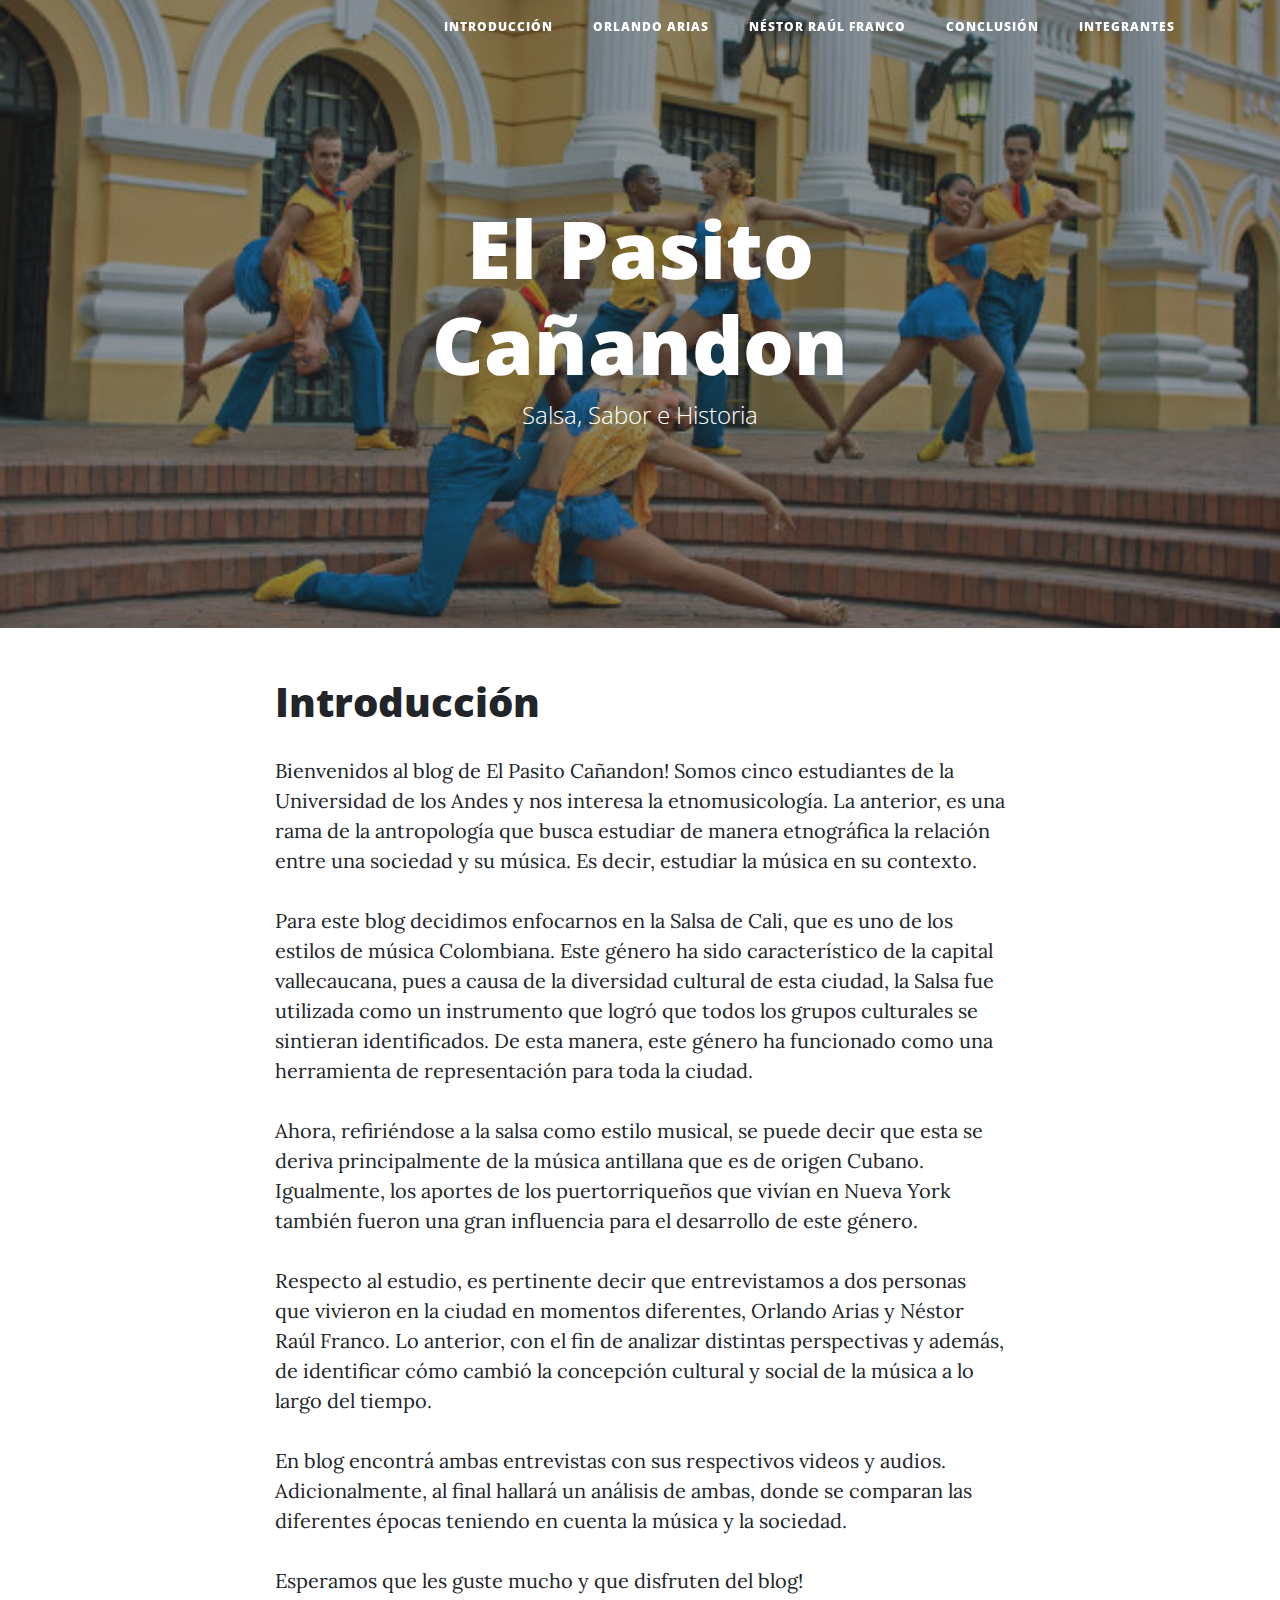
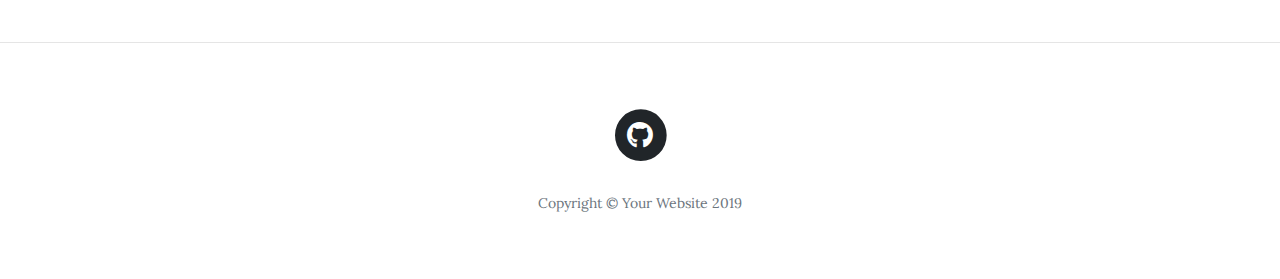
<file: index.html>
<!DOCTYPE html>
<html lang="en">

<head>

  <meta charset="utf-8">
  <meta name="viewport" content="width=device-width, initial-scale=1, shrink-to-fit=no">
  <meta name="description" content="">
  <meta name="author" content="">

  
  
  
  <title>Proyecto Musica Costas Colombianas</title>

  <!-- Bootstrap core CSS -->
  <link href="vendor/bootstrap/css/bootstrap.min.css" rel="stylesheet">

  <!-- Custom fonts for this template -->
  <link href="vendor/fontawesome-free/css/all.min.css" rel="stylesheet" type="text/css">
  <link href='https://fonts.googleapis.com/css?family=Lora:400,700,400italic,700italic' rel='stylesheet' type='text/css'>
  <link href='https://fonts.googleapis.com/css?family=Open+Sans:300italic,400italic,600italic,700italic,800italic,400,300,600,700,800' rel='stylesheet' type='text/css'>

  <!-- Custom styles for this template -->
  <link href="css/clean-blog.min.css" rel="stylesheet">

</head>

<body>

    <nav class="navbar navbar-expand-lg navbar-light fixed-top" id="mainNav">
    <div class="container">
      
      <button class="navbar-toggler navbar-toggler-right" type="button" data-toggle="collapse" data-target="#navbarResponsive" aria-controls="navbarResponsive" aria-expanded="false" aria-label="Toggle navigation">
        Menu
        <i class="fas fa-bars"></i>
      </button>
      <div class="collapse navbar-collapse" id="navbarResponsive">
        <ul class="navbar-nav ml-auto">
          <li class="nav-item">
            <a class="nav-link" href="index.html">Introducción</a>
          </li>
          <li class="nav-item">
            <a class="nav-link" href="about.html">Orlando Arias</a>
          </li>
          <li class="nav-item">
            <a class="nav-link" href="post.html">Néstor Raúl Franco</a>
          </li>
          <li class="nav-item">
            <a class="nav-link" href="contact.html">Conclusión</a>
          </li>
          <li class="nav-item">
            <a class="nav-link" href="integrnates.html">Integrantes</a>
          </li>
        </ul>
      </div>
    </div>
  </nav>

  <!-- Page Header -->
  <header class="masthead" style="background-image: url('img/salsa.jpg')">
    <div class="overlay"></div>
    <div class="container">
      <div class="row">
        <div class="col-lg-8 col-md-10 mx-auto">
          <div class="site-heading">
            <h1>El Pasito Cañandon</h1>
            <span class="subheading">Salsa, Sabor e Historia</span>
          </div>
        </div>
      </div>
    </div>
  </header>

  <!-- Main Content -->
  <div class="container">
    <div class="row">
      <div class="col-lg-8 col-md-10 mx-auto">

        <h1>Introducción</h1>
        <p>Bienvenidos al blog de El Pasito Cañandon! Somos cinco estudiantes de la Universidad de los Andes y nos interesa la etnomusicología. La anterior, es una rama de la antropología que busca estudiar de manera etnográfica la relación entre una sociedad y su música. Es decir, estudiar la música en su contexto.
        </p>

        <p>Para este blog decidimos enfocarnos en la Salsa de Cali, que es uno de los estilos de música Colombiana. Este género ha sido característico de la capital vallecaucana, pues a causa de la diversidad cultural de esta ciudad, la Salsa fue utilizada como un instrumento que logró que todos los grupos culturales se sintieran identificados. De esta manera, este género ha funcionado como una herramienta de representación para toda la ciudad.
        </p>
        <p>Ahora, refiriéndose a la salsa como estilo musical, se puede decir que esta se deriva principalmente de la música antillana que es de origen Cubano. Igualmente, los aportes de los puertorriqueños que vivían en Nueva York también fueron una gran influencia para el desarrollo de este género.
        </p>

        <p>Respecto al estudio, es pertinente decir que entrevistamos a dos personas que vivieron en la ciudad en momentos diferentes, Orlando Arias y Néstor Raúl Franco. Lo anterior, con el fin de analizar distintas perspectivas y además, de identificar cómo cambió la concepción cultural y social de la música a lo largo del tiempo. </p>
        <p>En blog encontrá ambas entrevistas con sus respectivos videos y audios. Adicionalmente, al final hallará un análisis de ambas, donde se comparan las diferentes épocas teniendo en cuenta la música y la sociedad.
</p>
<p>Esperamos que les guste mucho y que disfruten del blog!</p>
      </div>
    </div>
  </div>

  <hr>

  <!-- Footer -->
   <footer>
    <div class="container">
      <div class="row">
        <div class="col-lg-8 col-md-10 mx-auto">
          <ul class="list-inline text-center">
            
            <li class="list-inline-item">
              <a href="https://github.com/ProyectoMusicaCostasColombianas/ProyectoMusicaCostasColombianas.github.io">
                <span class="fa-stack fa-lg">
                  <i class="fas fa-circle fa-stack-2x"></i>
                  <i class="fab fa-github fa-stack-1x fa-inverse"></i>
                </span>
              </a>
            </li>
          </ul>
          <p class="copyright text-muted">Copyright &copy; Your Website 2019</p>
        </div>
      </div>
    </div>
  </footer>

  <!-- Bootstrap core JavaScript -->
  <script src="vendor/jquery/jquery.min.js"></script>
  <script src="vendor/bootstrap/js/bootstrap.bundle.min.js"></script>

  <!-- Custom scripts for this template -->
  <script src="js/clean-blog.min.js"></script>

</body>

</html>
</file>
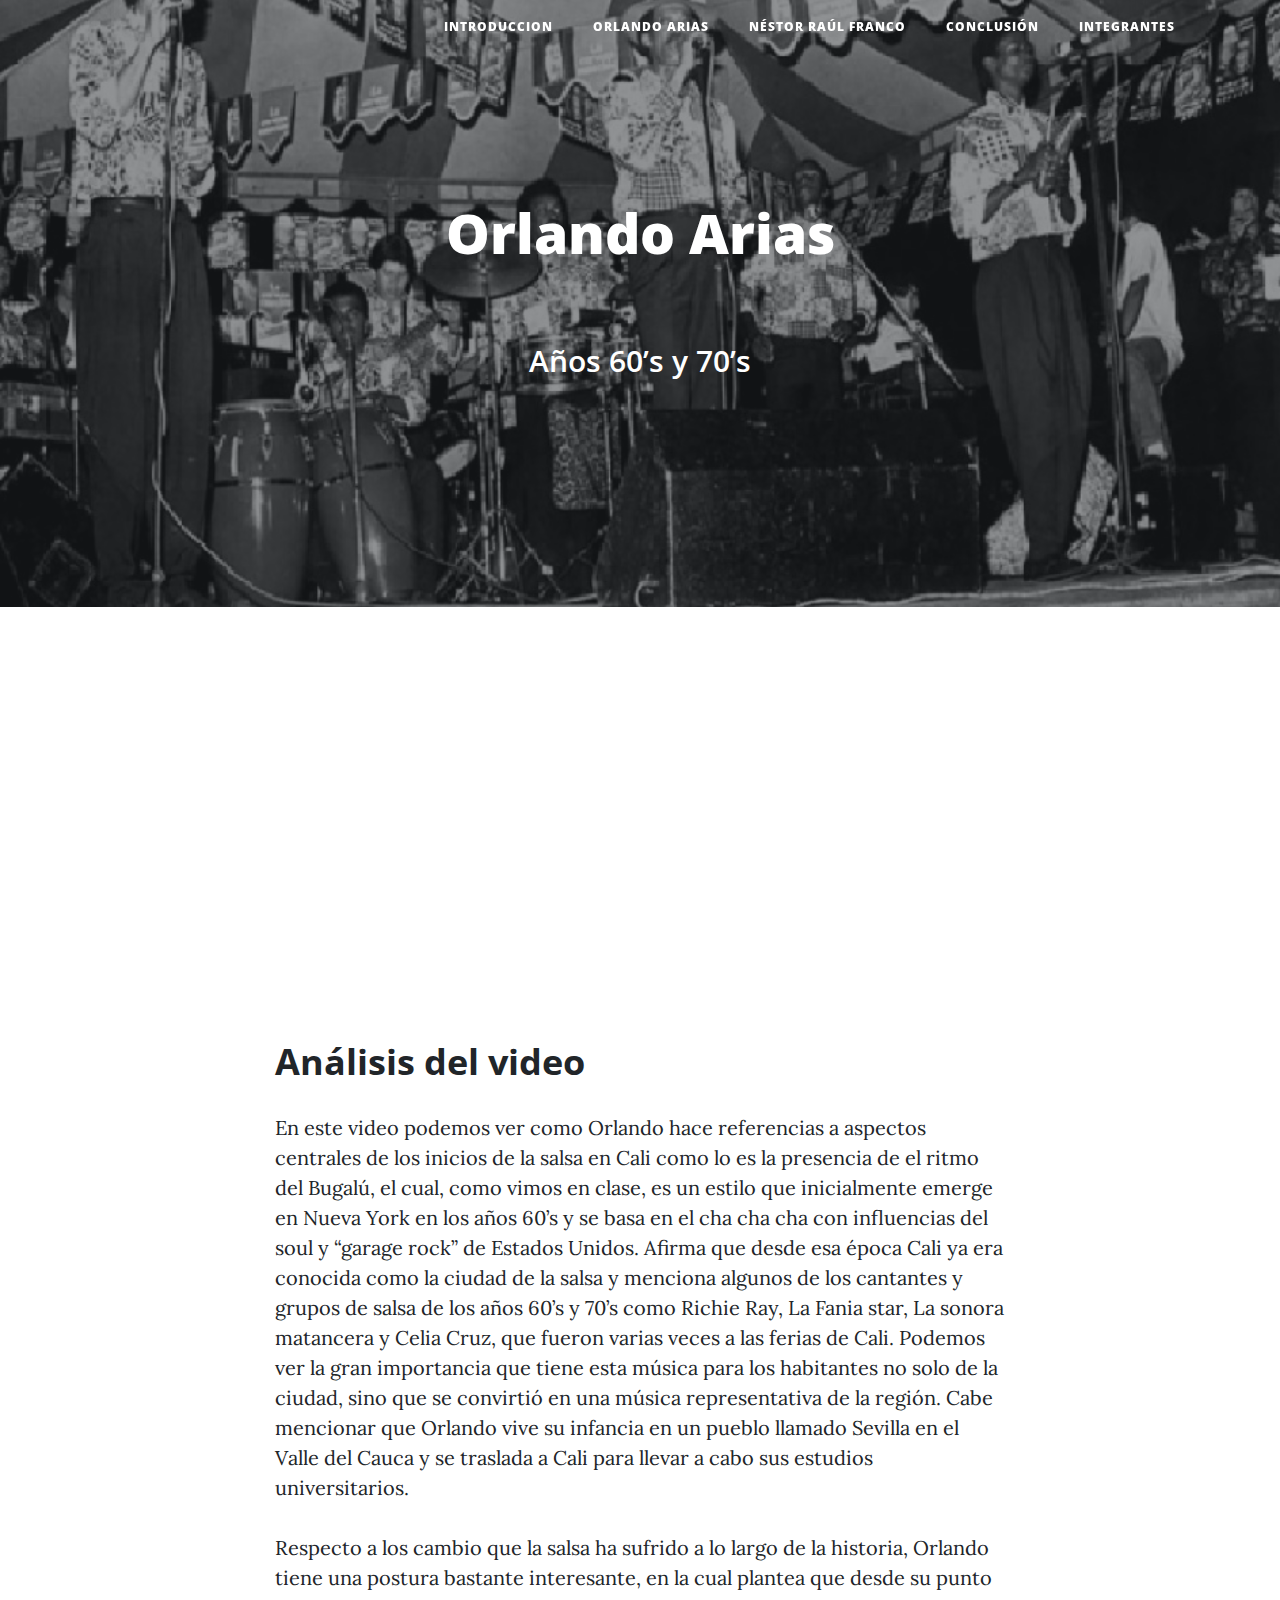
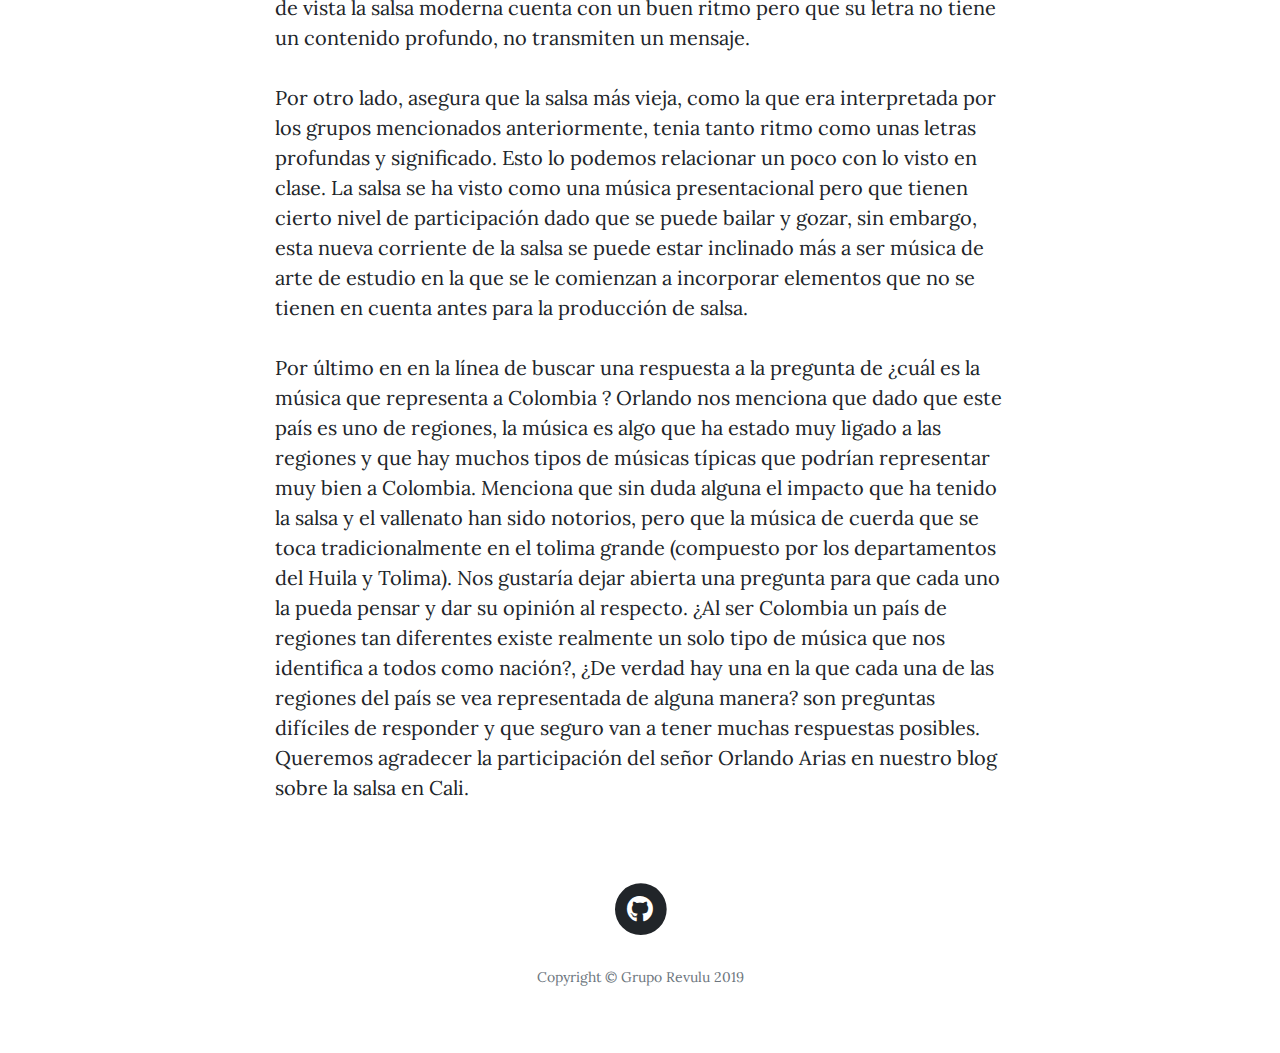
<file: about.html>
<!DOCTYPE html>
<html lang="en">

<head>

  <meta charset="utf-8">
  <meta name="viewport" content="width=device-width, initial-scale=1, shrink-to-fit=no">
  <meta name="description" content="">
  <meta name="author" content="">

  <title>Proyecto Musica Costas Colombianas</title>

  <!-- Bootstrap core CSS -->
  <link href="vendor/bootstrap/css/bootstrap.min.css" rel="stylesheet">

  <!-- Custom fonts for this template -->
  <link href="vendor/fontawesome-free/css/all.min.css" rel="stylesheet" type="text/css">
  <link href='https://fonts.googleapis.com/css?family=Lora:400,700,400italic,700italic' rel='stylesheet' type='text/css'>
  <link href='https://fonts.googleapis.com/css?family=Open+Sans:300italic,400italic,600italic,700italic,800italic,400,300,600,700,800' rel='stylesheet' type='text/css'>

  <!-- Custom styles for this template -->
  <link href="css/clean-blog.min.css" rel="stylesheet">

</head>

<body>

  <!-- Navigation -->
  <nav class="navbar navbar-expand-lg navbar-light fixed-top" id="mainNav">
    <div class="container">
      
      <button class="navbar-toggler navbar-toggler-right" type="button" data-toggle="collapse" data-target="#navbarResponsive" aria-controls="navbarResponsive" aria-expanded="false" aria-label="Toggle navigation">
        Menu
        <i class="fas fa-bars"></i>
      </button>
      <div class="collapse navbar-collapse" id="navbarResponsive">
        <ul class="navbar-nav ml-auto">
          <li class="nav-item">
            <a class="nav-link" href="index.html">Introduccion</a>
          </li>
          <li class="nav-item">
            <a class="nav-link" href="about.html">Orlando Arias</a>
          </li>
          <li class="nav-item">
            <a class="nav-link" href="post.html">Néstor Raúl Franco</a>
          </li>
          <li class="nav-item">
            <a class="nav-link" href="contact.html">Conclusión</a>
          </li>
          <li class="nav-item">
            <a class="nav-link" href="integrnates.html">Integrantes</a>
          </li>
        </ul>
      </div>
    </div>
  </nav>


  <!-- Page Header -->
  <header class="masthead" style="background-image: url('img/feria.jpg')">
    <div class="overlay"></div>
    <div class="container">
      <div class="row">
        <div class="col-lg-8 col-md-10 mx-auto">
          <div class="post-heading">
            <h1 align="center">Orlando Arias</h1>
            <br>
            <br>
            <h2 class="subheading" align="center">Años 60’s y 70’s</h2>
            
          </div>
        </div>
      </div>
    </div>
  </header>

  <!-- Post Content -->
  <article>
    <div class="container">
      <div class="row">
        <div class="col-lg-8 col-md-10 mx-auto">
          

          <iframe  width="100%" height="315" src="https://www.youtube.com/embed/8Xeo0UBUFws" frameborder="0" allowfullscreen></iframe>

          <h2 class="section-heading">Análisis del video</h2>

          <p>En este video podemos ver como Orlando hace referencias a aspectos centrales de los inicios de la salsa en Cali como lo es la presencia de el ritmo del Bugalú, el cual, como vimos en clase, es un estilo que inicialmente emerge en Nueva York en los años 60’s y se basa en el cha cha cha con influencias del soul y “garage rock” de Estados Unidos. Afirma que desde esa época Cali ya era conocida como la ciudad de la salsa y menciona algunos de los cantantes y grupos de salsa de los años 60’s y 70’s como Richie Ray, La Fania star, La sonora matancera y Celia Cruz, que fueron varias veces a las ferias de Cali. Podemos ver la gran importancia que tiene esta música para los habitantes no solo de la ciudad, sino que se convirtió en una música representativa de la región. Cabe mencionar que Orlando vive su infancia en un pueblo llamado Sevilla en el Valle del Cauca y se traslada a Cali para llevar a cabo sus estudios universitarios. 
          </p>

          <p>Respecto a los cambio que la salsa ha sufrido a lo largo de la historia, Orlando tiene una postura bastante interesante, en la cual plantea que desde su punto de vista la salsa moderna cuenta con un buen ritmo pero que su letra no tiene un contenido profundo, no transmiten un mensaje. </p>

          <p>Por otro lado, asegura que la salsa más vieja, como la que era interpretada por los grupos mencionados anteriormente, tenia tanto ritmo como unas letras profundas y  significado. Esto lo podemos relacionar un poco con lo visto en clase. La salsa se ha visto como una música presentacional pero que tienen cierto nivel de participación dado que se puede bailar y gozar, sin embargo, esta nueva corriente de la salsa se puede estar inclinado más a ser música de arte de estudio en la que se le comienzan a incorporar elementos que no se tienen en cuenta antes para la producción de salsa.</p>

          <p>Por último en en la línea de buscar una respuesta a la pregunta de ¿cuál es la música que representa a Colombia ? Orlando nos menciona que dado que este país es uno de regiones, la música es algo que ha estado muy ligado a las regiones y que hay muchos tipos de músicas típicas que podrían representar muy bien a Colombia. Menciona que sin duda alguna el impacto que ha tenido la salsa y el vallenato han sido notorios, pero que la música de cuerda que se toca tradicionalmente en el tolima grande (compuesto por los departamentos del Huila y Tolima). Nos gustaría dejar abierta una pregunta para que cada uno la pueda pensar y dar su opinión al respecto. ¿Al ser Colombia un país de regiones tan diferentes existe realmente un solo tipo de música que nos identifica a todos como nación?, ¿De verdad hay una en la que cada una de las regiones del país se vea representada de alguna manera? son preguntas difíciles de responder y que seguro van a tener muchas respuestas posibles. Queremos agradecer la participación del señor Orlando Arias en nuestro blog sobre la salsa en Cali.</p>

          


  <!-- Footer -->
   <footer>
    <div class="container">
      <div class="row">
        <div class="col-lg-8 col-md-10 mx-auto">
          <ul class="list-inline text-center">
            
            <li class="list-inline-item">
              <a href="https://github.com/ProyectoMusicaCostasColombianas/ProyectoMusicaCostasColombianas.github.io">
                <span class="fa-stack fa-lg">
                  <i class="fas fa-circle fa-stack-2x"></i>
                  <i class="fab fa-github fa-stack-1x fa-inverse"></i>
                </span>
              </a>
            </li>
          </ul>
          <p class="copyright text-muted">Copyright &copy; Grupo Revulu 2019</p>
        </div>
      </div>
    </div>
  </footer>

  <!-- Bootstrap core JavaScript -->
  <script src="vendor/jquery/jquery.min.js"></script>
  <script src="vendor/bootstrap/js/bootstrap.bundle.min.js"></script>

  <!-- Custom scripts for this template -->
  <script src="js/clean-blog.min.js"></script>

</body>

</html>
</file>
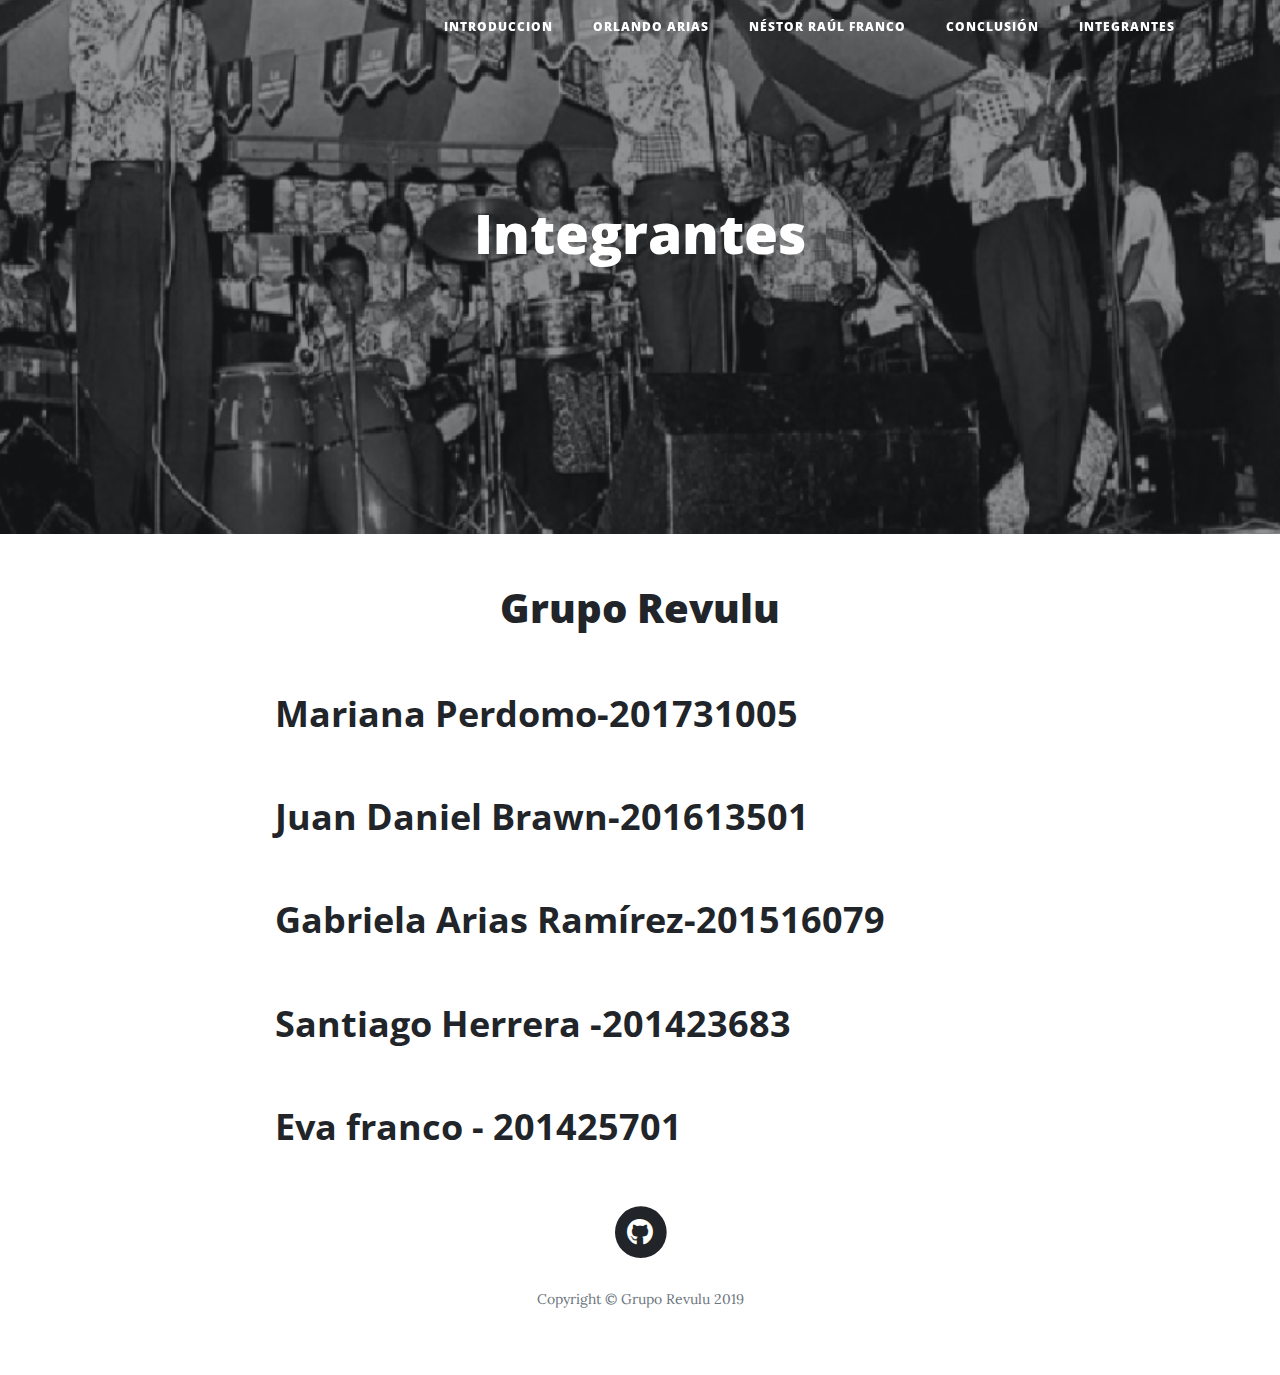
<file: integrnates.html>
<!DOCTYPE html>
<html lang="en">

<head>

  <meta charset="utf-8">
  <meta name="viewport" content="width=device-width, initial-scale=1, shrink-to-fit=no">
  <meta name="description" content="">
  <meta name="author" content="">

  <title>Proyecto Musica Costas Colombianas</title>

  <!-- Bootstrap core CSS -->
  <link href="vendor/bootstrap/css/bootstrap.min.css" rel="stylesheet">

  <!-- Custom fonts for this template -->
  <link href="vendor/fontawesome-free/css/all.min.css" rel="stylesheet" type="text/css">
  <link href='https://fonts.googleapis.com/css?family=Lora:400,700,400italic,700italic' rel='stylesheet' type='text/css'>
  <link href='https://fonts.googleapis.com/css?family=Open+Sans:300italic,400italic,600italic,700italic,800italic,400,300,600,700,800' rel='stylesheet' type='text/css'>

  <!-- Custom styles for this template -->
  <link href="css/clean-blog.min.css" rel="stylesheet">

</head>

<body>

  <!-- Navigation -->
  <nav class="navbar navbar-expand-lg navbar-light fixed-top" id="mainNav">
    <div class="container">
      
      <button class="navbar-toggler navbar-toggler-right" type="button" data-toggle="collapse" data-target="#navbarResponsive" aria-controls="navbarResponsive" aria-expanded="false" aria-label="Toggle navigation">
        Menu
        <i class="fas fa-bars"></i>
      </button>
      <div class="collapse navbar-collapse" id="navbarResponsive">
        <ul class="navbar-nav ml-auto">
          <li class="nav-item">
            <a class="nav-link" href="index.html">Introduccion</a>
          </li>
          <li class="nav-item">
            <a class="nav-link" href="about.html">Orlando Arias</a>
          </li>
          <li class="nav-item">
            <a class="nav-link" href="post.html">Néstor Raúl Franco</a>
          </li>
          <li class="nav-item">
            <a class="nav-link" href="contact.html">Conclusión</a>
          </li>
          <li class="nav-item">
            <a class="nav-link" href="integrnates.html">Integrantes</a>
          </li>
        </ul>
      </div>
    </div>
  </nav>


  <!-- Page Header -->
  <header class="masthead" style="background-image: url('img/feria.jpg')">
    <div class="overlay"></div>
    <div class="container">
      <div class="row">
        <div class="col-lg-8 col-md-10 mx-auto">
          <div class="post-heading">
            <h1 align="center">Integrantes</h1>
            <br>
            <br>
           
          </div>
        </div>
      </div>
    </div>
  </header>

  <!-- Post Content -->
  <article>
    <div class="container">
      <div class="row">
        <div class="col-lg-8 col-md-10 mx-auto">
          

          <h1 align="center">Grupo Revulu</h1>
          <h2 class="section-heading">Mariana Perdomo-201731005</h2>
          <h2 class="section-heading">Juan Daniel Brawn-201613501</h2>
          <h2 class="section-heading">Gabriela Arias Ramírez-201516079</h2>
          <h2 class="section-heading">Santiago Herrera -201423683</h2>
          <h2 class="section-heading">Eva franco - 201425701</h2>

          
          


  <!-- Footer -->
    <footer>
    <div class="container">
      <div class="row">
        <div class="col-lg-8 col-md-10 mx-auto">
          <ul class="list-inline text-center">
            
            <li class="list-inline-item">
              <a href="https://github.com/ProyectoMusicaCostasColombianas/ProyectoMusicaCostasColombianas.github.io">
                <span class="fa-stack fa-lg">
                  <i class="fas fa-circle fa-stack-2x"></i>
                  <i class="fab fa-github fa-stack-1x fa-inverse"></i>
                </span>
              </a>
            </li>
          </ul>
          <p class="copyright text-muted">Copyright &copy; Grupo Revulu 2019</p>
        </div>
      </div>
    </div>
  </footer>
  <!-- Bootstrap core JavaScript -->
  <script src="vendor/jquery/jquery.min.js"></script>
  <script src="vendor/bootstrap/js/bootstrap.bundle.min.js"></script>

  <!-- Custom scripts for this template -->
  <script src="js/clean-blog.min.js"></script>

</body>

</html>
</file>
<file: css/clean-blog.min.css>
/*!
 * Start Bootstrap - Clean Blog v5.0.3 (https://startbootstrap.com/template-overviews/clean-blog)
 * Copyright 2013-2019 Start Bootstrap
 * Licensed under MIT (https://github.com/BlackrockDigital/startbootstrap-clean-blog/blob/master/LICENSE)
 */body{font-size:20px;color:#212529;font-family:Lora,'Times New Roman',serif}.t{font-weight: 800; font-family: 'Open Sans','Helvetica Neue',Helvetica,Arial,sans-serif;}.x{align-content: center; margin: 0; position: absolute; left: 30%;}p{line-height:1.5;margin:30px 0}p a{text-decoration:underline}h1,h2,h3,h4,h5,h6{font-weight:800;font-family:'Open Sans','Helvetica Neue',Helvetica,Arial,sans-serif}a{color:#212529;-webkit-transition:all .2s;transition:all .2s}a:focus,a:hover{color:#0085a1}blockquote{font-style:italic;color:#868e96}.section-heading{font-size:36px;font-weight:700;margin-top:60px}.caption{font-size:14px;font-style:italic;display:block;margin:0;padding:10px;text-align:center;border-bottom-right-radius:5px;border-bottom-left-radius:5px}::-moz-selection{color:#fff;background:#0085a1;text-shadow:none}::selection{color:#fff;background:#0085a1;text-shadow:none}img::-moz-selection{color:#fff;background:0 0}img::selection{color:#fff;background:0 0}img::-moz-selection{color:#fff;background:0 0}#mainNav{position:absolute;border-bottom:1px solid #e9ecef;background-color:#fff;font-family:'Open Sans','Helvetica Neue',Helvetica,Arial,sans-serif}#mainNav .navbar-brand{font-weight:800;color:#343a40}#mainNav .navbar-toggler{font-size:12px;font-weight:800;padding:13px;text-transform:uppercase;color:#343a40}#mainNav .navbar-nav>li.nav-item>a{font-size:12px;font-weight:800;letter-spacing:1px;text-transform:uppercase}@media only screen and (min-width:992px){#mainNav{border-bottom:1px solid transparent;background:0 0}#mainNav .navbar-brand{padding:10px 20px;color:#fff}#mainNav .navbar-brand:focus,#mainNav .navbar-brand:hover{color:rgba(255,255,255,.8)}#mainNav .navbar-nav>li.nav-item>a{padding:10px 20px;color:#fff}#mainNav .navbar-nav>li.nav-item>a:focus,#mainNav .navbar-nav>li.nav-item>a:hover{color:rgba(255,255,255,.8)}}@media only screen and (min-width:992px){#mainNav{-webkit-transition:background-color .2s;transition:background-color .2s;-webkit-transform:translate3d(0,0,0);transform:translate3d(0,0,0);-webkit-backface-visibility:hidden}#mainNav.is-fixed{position:fixed;top:-67px;-webkit-transition:-webkit-transform .2s;transition:-webkit-transform .2s;transition:transform .2s;transition:transform .2s,-webkit-transform .2s;border-bottom:1px solid #fff;background-color:rgba(255,255,255,.9)}#mainNav.is-fixed .navbar-brand{color:#212529}#mainNav.is-fixed .navbar-brand:focus,#mainNav.is-fixed .navbar-brand:hover{color:#0085a1}#mainNav.is-fixed .navbar-nav>li.nav-item>a{color:#212529}#mainNav.is-fixed .navbar-nav>li.nav-item>a:focus,#mainNav.is-fixed .navbar-nav>li.nav-item>a:hover{color:#0085a1}#mainNav.is-visible{-webkit-transform:translate3d(0,100%,0);transform:translate3d(0,100%,0)}}header.masthead{margin-bottom:50px;background:no-repeat center center;background-color:#868e96;background-attachment:scroll;position:relative;background-size:cover}header.masthead .overlay{position:absolute;top:0;left:0;height:100%;width:100%;background-color:#212529;opacity:.5}header.masthead .page-heading,header.masthead .post-heading,header.masthead .site-heading{padding:200px 0 150px;color:#fff}@media only screen and (min-width:768px){header.masthead .page-heading,header.masthead .post-heading,header.masthead .site-heading{padding:200px 0}}header.masthead .page-heading,header.masthead .site-heading{text-align:center}header.masthead .page-heading h1,header.masthead .site-heading h1{font-size:50px;margin-top:0}header.masthead .page-heading .subheading,header.masthead .site-heading .subheading{font-size:24px;font-weight:300;line-height:1.1;display:block;margin:10px 0 0;font-family:'Open Sans','Helvetica Neue',Helvetica,Arial,sans-serif}@media only screen and (min-width:768px){header.masthead .page-heading h1,header.masthead .site-heading h1{font-size:80px}}header.masthead .post-heading h1{font-size:35px}header.masthead .post-heading .meta,header.masthead .post-heading .subheading{line-height:1.1;display:block}header.masthead .post-heading .subheading{font-size:24px;font-weight:600;margin:10px 0 30px;font-family:'Open Sans','Helvetica Neue',Helvetica,Arial,sans-serif}header.masthead .post-heading .meta{font-size:20px;font-weight:300;font-style:italic;font-family:Lora,'Times New Roman',serif}header.masthead .post-heading .meta a{color:#fff}@media only screen and (min-width:768px){header.masthead .post-heading h1{font-size:55px}header.masthead .post-heading .subheading{font-size:30px}}.post-preview>a{color:#212529}.post-preview>a:focus,.post-preview>a:hover{text-decoration:none;color:#0085a1}.post-preview>a>.post-title{font-size:30px;margin-top:30px;margin-bottom:10px}.post-preview>a>.post-subtitle{font-weight:300;margin:0 0 10px}.post-preview>.post-meta{font-size:18px;font-style:italic;margin-top:0;color:#868e96}.post-preview>.post-meta>a{text-decoration:none;color:#212529}.post-preview>.post-meta>a:focus,.post-preview>.post-meta>a:hover{text-decoration:underline;color:#0085a1}@media only screen and (min-width:768px){.post-preview>a>.post-title{font-size:36px}}.floating-label-form-group{font-size:14px;position:relative;margin-bottom:0;padding-bottom:.5em;border-bottom:1px solid #dee2e6}.floating-label-form-group input,.floating-label-form-group textarea{font-size:1.5em;position:relative;z-index:1;padding:0;resize:none;border:none;border-radius:0;background:0 0;-webkit-box-shadow:none!important;box-shadow:none!important;font-family:Lora,'Times New Roman',serif}.floating-label-form-group input::-webkit-input-placeholder,.floating-label-form-group textarea::-webkit-input-placeholder{color:#868e96;font-family:Lora,'Times New Roman',serif}.floating-label-form-group label{font-size:.85em;line-height:1.764705882em;position:relative;z-index:0;top:2em;display:block;margin:0;-webkit-transition:top .3s ease,opacity .3s ease;transition:top .3s ease,opacity .3s ease;vertical-align:middle;vertical-align:baseline;opacity:0}.floating-label-form-group .help-block{margin:15px 0}.floating-label-form-group-with-value label{top:0;opacity:1}.floating-label-form-group-with-focus label{color:#0085a1}form .form-group:first-child .floating-label-form-group{border-top:1px solid #dee2e6}footer{padding:50px 0 65px}footer .list-inline{margin:0;padding:0}footer .copyright{font-size:14px;margin-bottom:0;text-align:center}.btn{font-size:14px;font-weight:800;padding:15px 25px;letter-spacing:1px;text-transform:uppercase;border-radius:0;font-family:'Open Sans','Helvetica Neue',Helvetica,Arial,sans-serif}.btn-primary{background-color:#0085a1;border-color:#0085a1}.btn-primary:active,.btn-primary:focus,.btn-primary:hover{color:#fff;background-color:#00657b!important;border-color:#00657b!important}.btn-lg{font-size:16px;padding:25px 35px}
</file>
